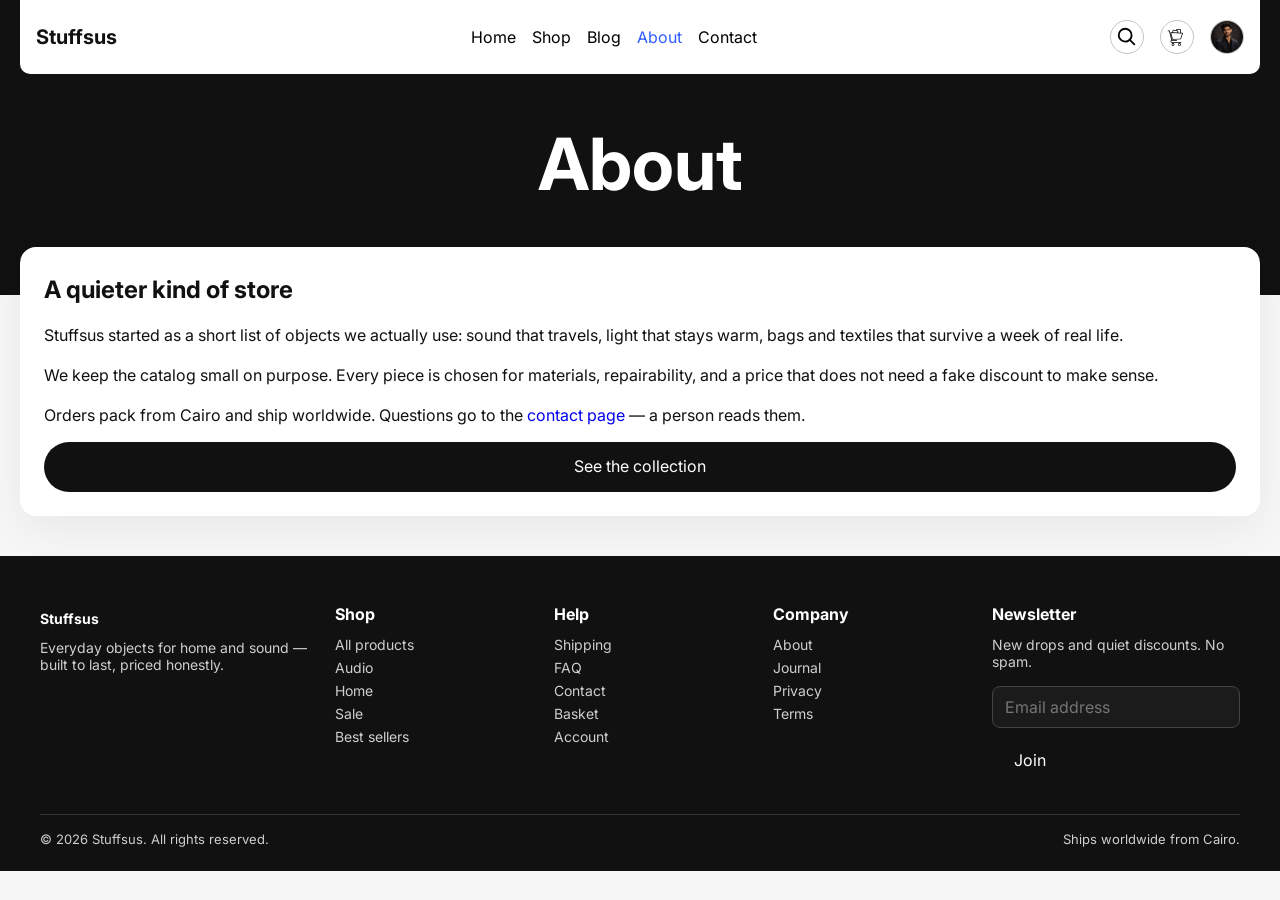
<file: about.html>
<!DOCTYPE html>
<html lang="en">
<head>
  <meta charset="UTF-8">
  <meta name="viewport" content="width=device-width, initial-scale=1.0">
  <title>About | Stuffsus</title>
  <link rel="stylesheet" href="src/css/main.css">
  <link rel="stylesheet" href="src/css/responsive.css">
</head>
<body data-page="about">
  <div id="site-header"></div>
  <main class="page-wrap">
    <article class="prose card">
      <h2>A quieter kind of store</h2>
      <p>Stuffsus started as a short list of objects we actually use: sound that travels, light that stays warm, bags and textiles that survive a week of real life.</p>
      <p>We keep the catalog small on purpose. Every piece is chosen for materials, repairability, and a price that does not need a fake discount to make sense.</p>
      <p>Orders pack from Cairo and ship worldwide. Questions go to the <a href="contact.html">contact page</a> — a person reads them.</p>
      <a class="btn" href="shop.html">See the collection</a>
    </article>
  </main>
  <div id="site-shell"></div>
  <script src="src/javascript/data.js"></script>
  <script src="src/javascript/store.js"></script>
</body>
</html>
</file>
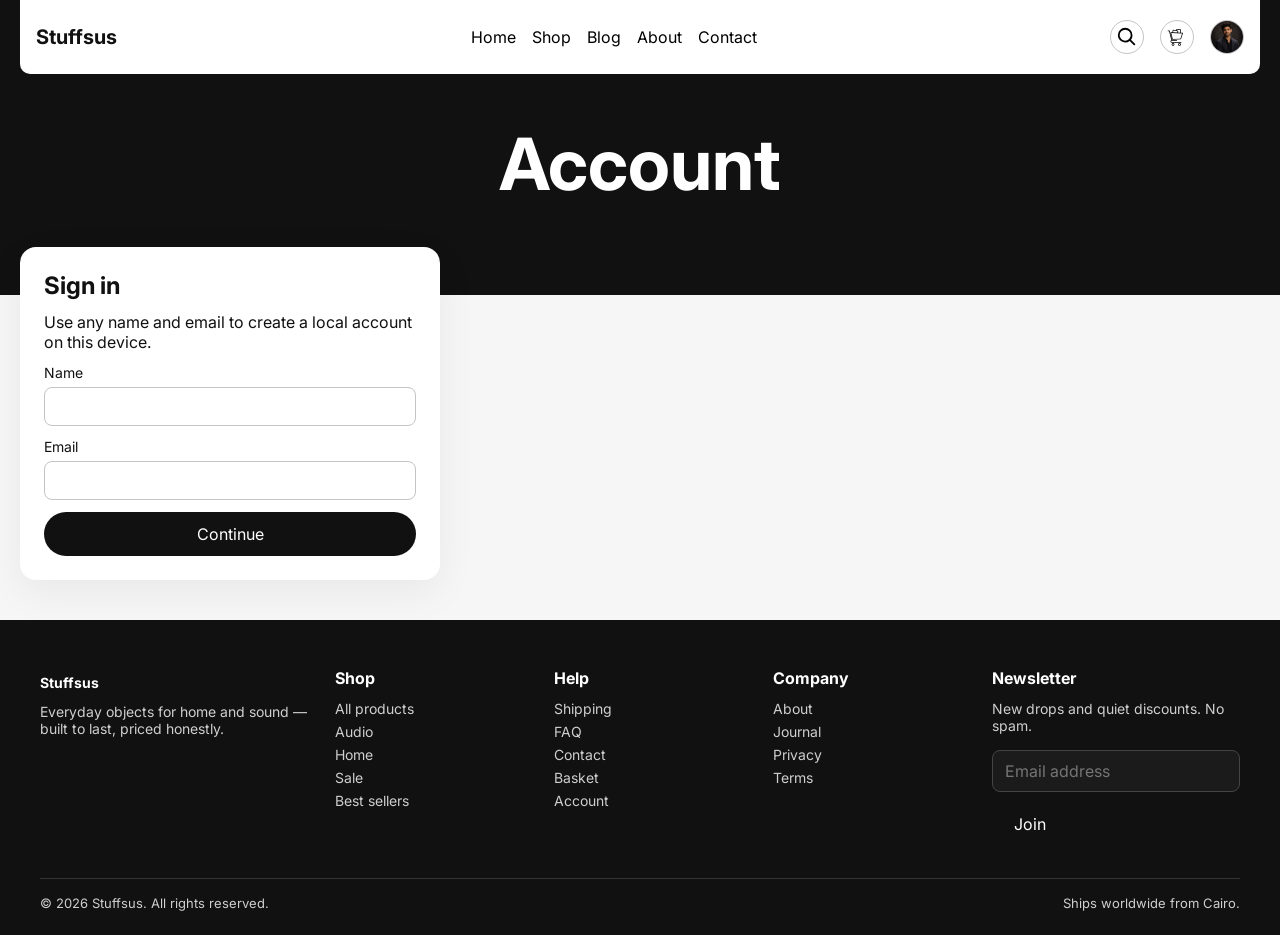
<file: account.html>
<!DOCTYPE html>
<html lang="en">
<head>
  <meta charset="UTF-8">
  <meta name="viewport" content="width=device-width, initial-scale=1.0">
  <title>Account | Stuffsus</title>
  <link rel="stylesheet" href="src/css/main.css">
  <link rel="stylesheet" href="src/css/responsive.css">
</head>
<body data-page="account">
  <div id="site-header"></div>
  <main class="page-wrap" id="accountPage"></main>
  <div id="site-shell"></div>
  <script src="src/javascript/data.js"></script>
  <script src="src/javascript/store.js"></script>
  <script src="src/javascript/pages.js"></script>
</body>
</html>
</file>
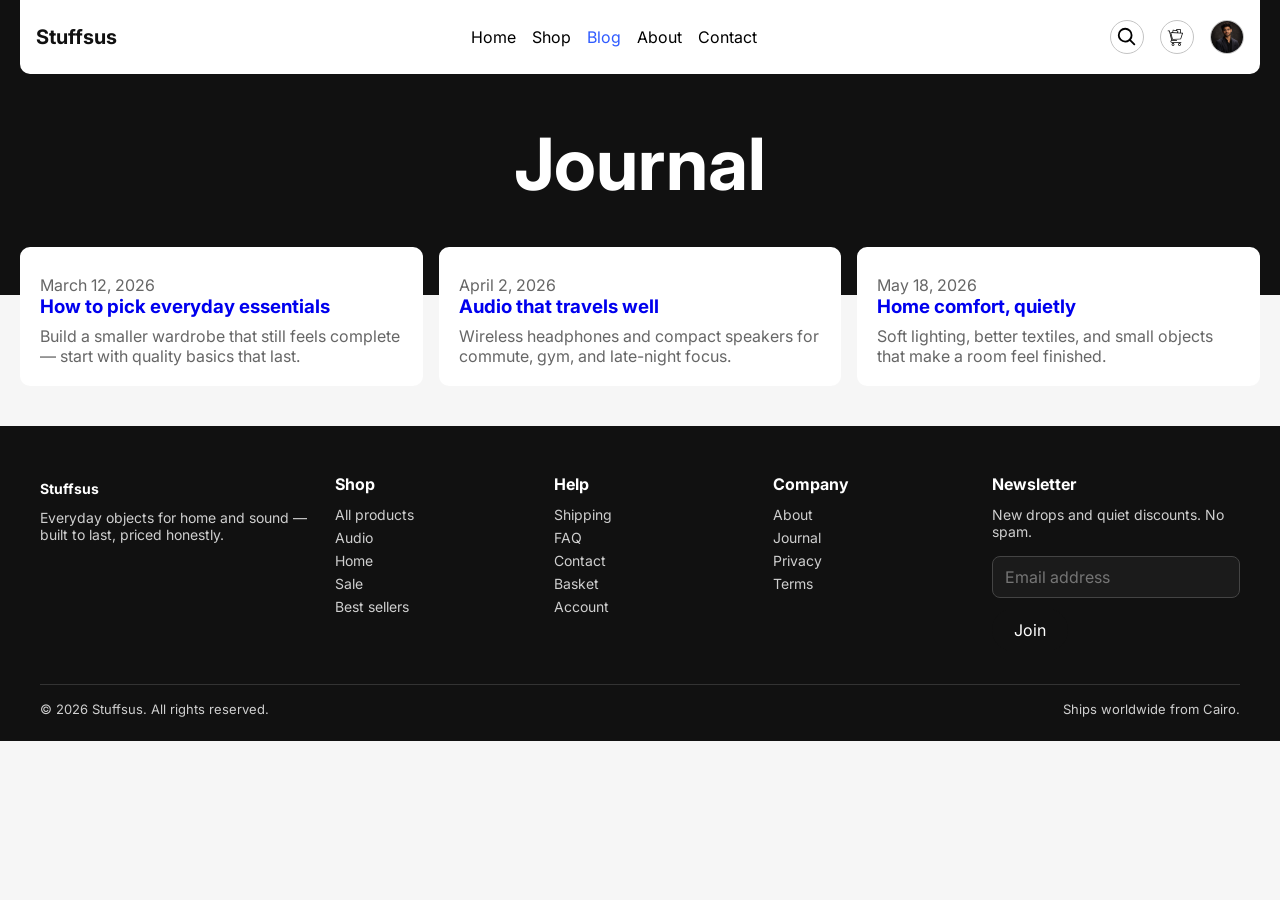
<file: blog.html>
<!DOCTYPE html>
<html lang="en">
<head>
  <meta charset="UTF-8">
  <meta name="viewport" content="width=device-width, initial-scale=1.0">
  <title>Journal | Stuffsus</title>
  <link rel="stylesheet" href="src/css/main.css">
  <link rel="stylesheet" href="src/css/responsive.css">
</head>
<body data-page="blog">
  <div id="site-header"></div>
  <main class="page-wrap" id="blogRoot"></main>
  <div id="site-shell"></div>
  <script src="src/javascript/data.js"></script>
  <script src="src/javascript/store.js"></script>
  <script src="src/javascript/pages.js"></script>
</body>
</html>
</file>
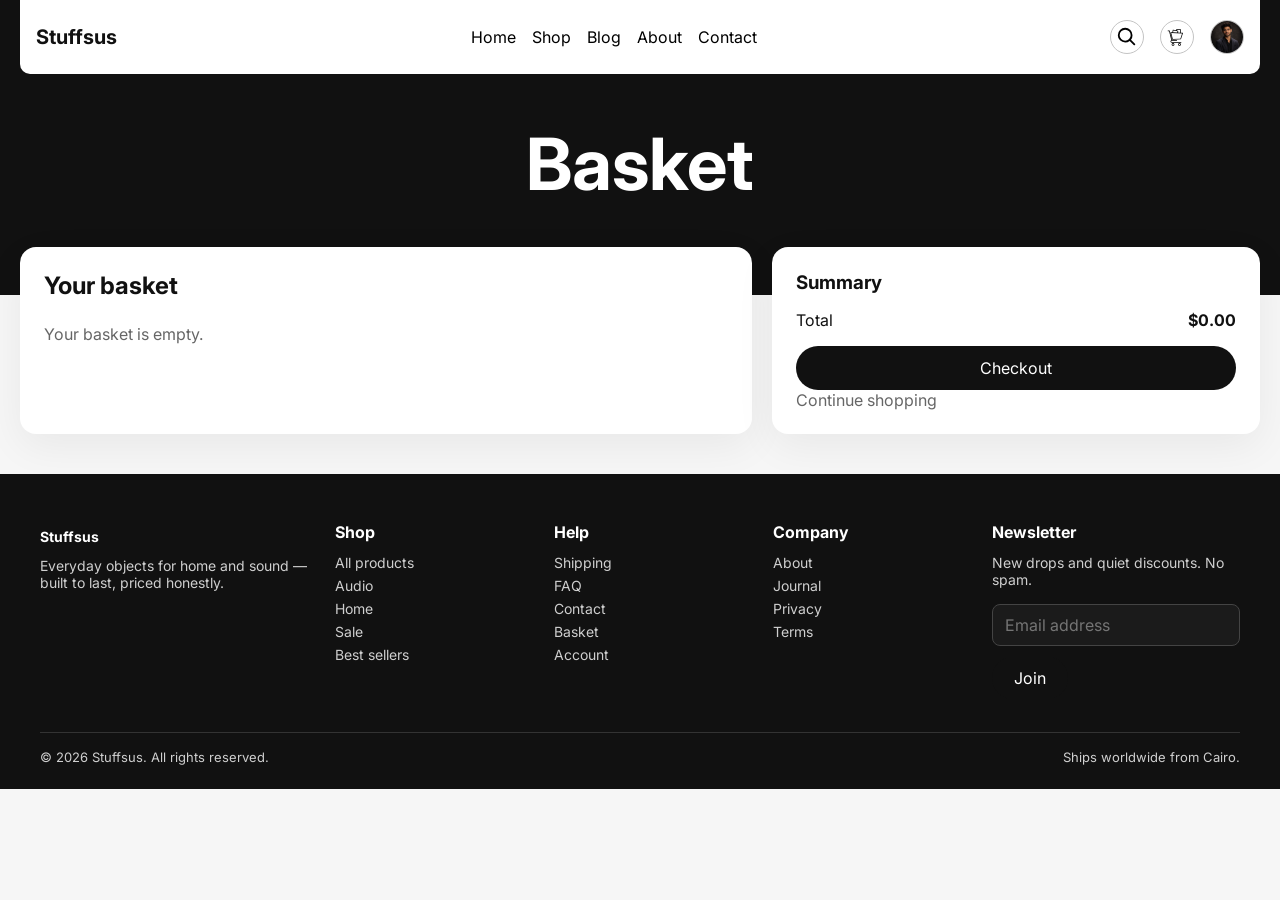
<file: cart.html>
<!DOCTYPE html>
<html lang="en">
<head>
  <meta charset="UTF-8">
  <meta name="viewport" content="width=device-width, initial-scale=1.0">
  <title>Basket | Stuffsus</title>
  <link rel="stylesheet" href="src/css/main.css">
  <link rel="stylesheet" href="src/css/responsive.css">
</head>
<body data-page="cart">
  <div id="site-header"></div>
  <main class="page-wrap">
    <div class="split">
      <div class="card">
        <h2>Your basket</h2>
        <div id="pageCart"></div>
      </div>
      <aside class="card">
        <h3>Summary</h3>
        <div class="steck tight"><span>Total</span><strong id="pageTotal">$0.00</strong></div>
        <button class="btn full" id="pageCheckout" type="button">Checkout</button>
        <a class="text-btn" href="shop.html">Continue shopping</a>
      </aside>
    </div>
  </main>
  <div id="site-shell"></div>
  <script src="src/javascript/data.js"></script>
  <script src="src/javascript/store.js"></script>
  <script src="src/javascript/pages.js"></script>
</body>
</html>
</file>
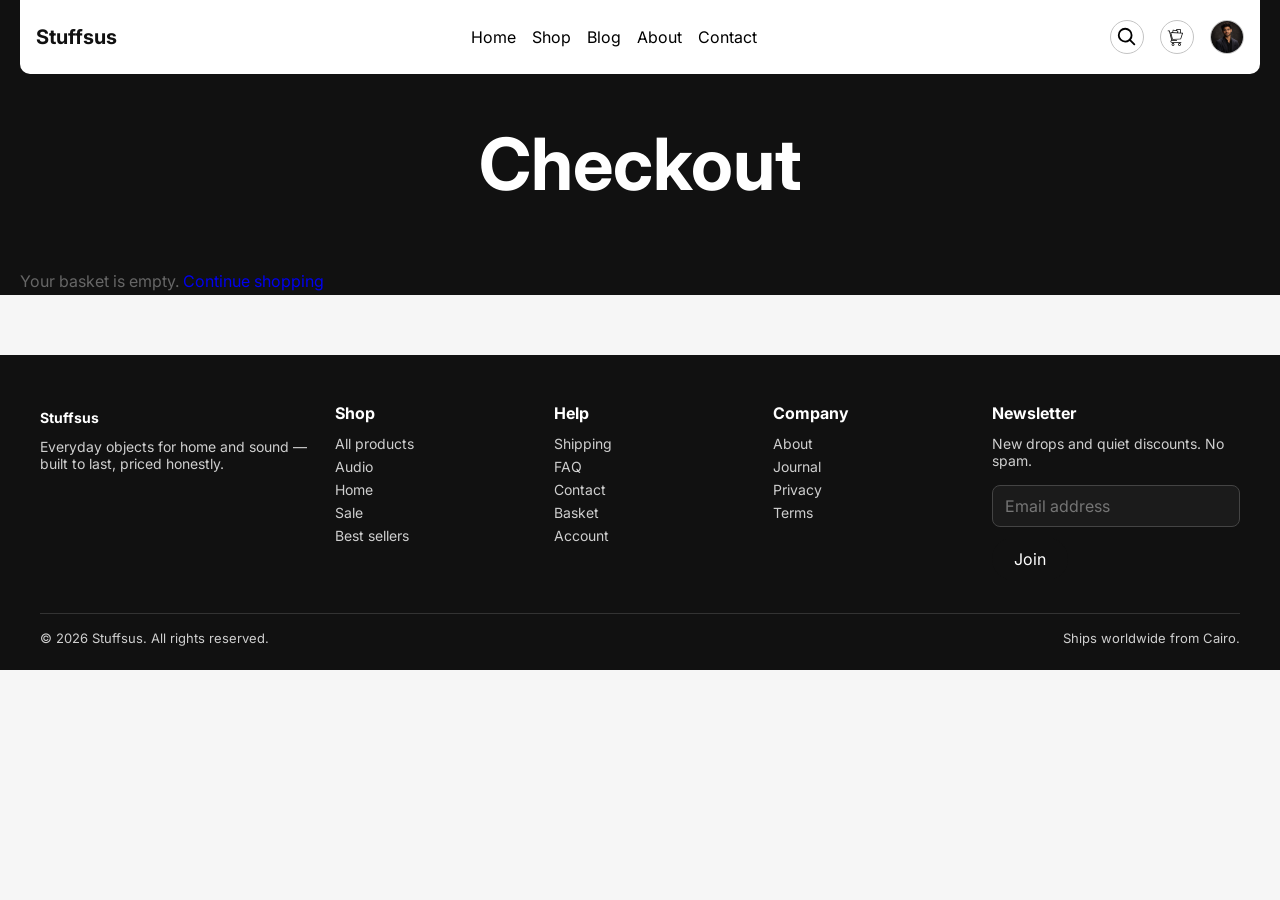
<file: checkout.html>
<!DOCTYPE html>
<html lang="en">
<head>
  <meta charset="UTF-8">
  <meta name="viewport" content="width=device-width, initial-scale=1.0">
  <title>Checkout | Stuffsus</title>
  <link rel="stylesheet" href="src/css/main.css">
  <link rel="stylesheet" href="src/css/responsive.css">
</head>
<body data-page="checkout">
  <div id="site-header"></div>
  <main class="page-wrap" id="checkoutBox"></main>
  <div id="site-shell"></div>
  <script src="src/javascript/data.js"></script>
  <script src="src/javascript/store.js"></script>
  <script src="src/javascript/pages.js"></script>
</body>
</html>
</file>
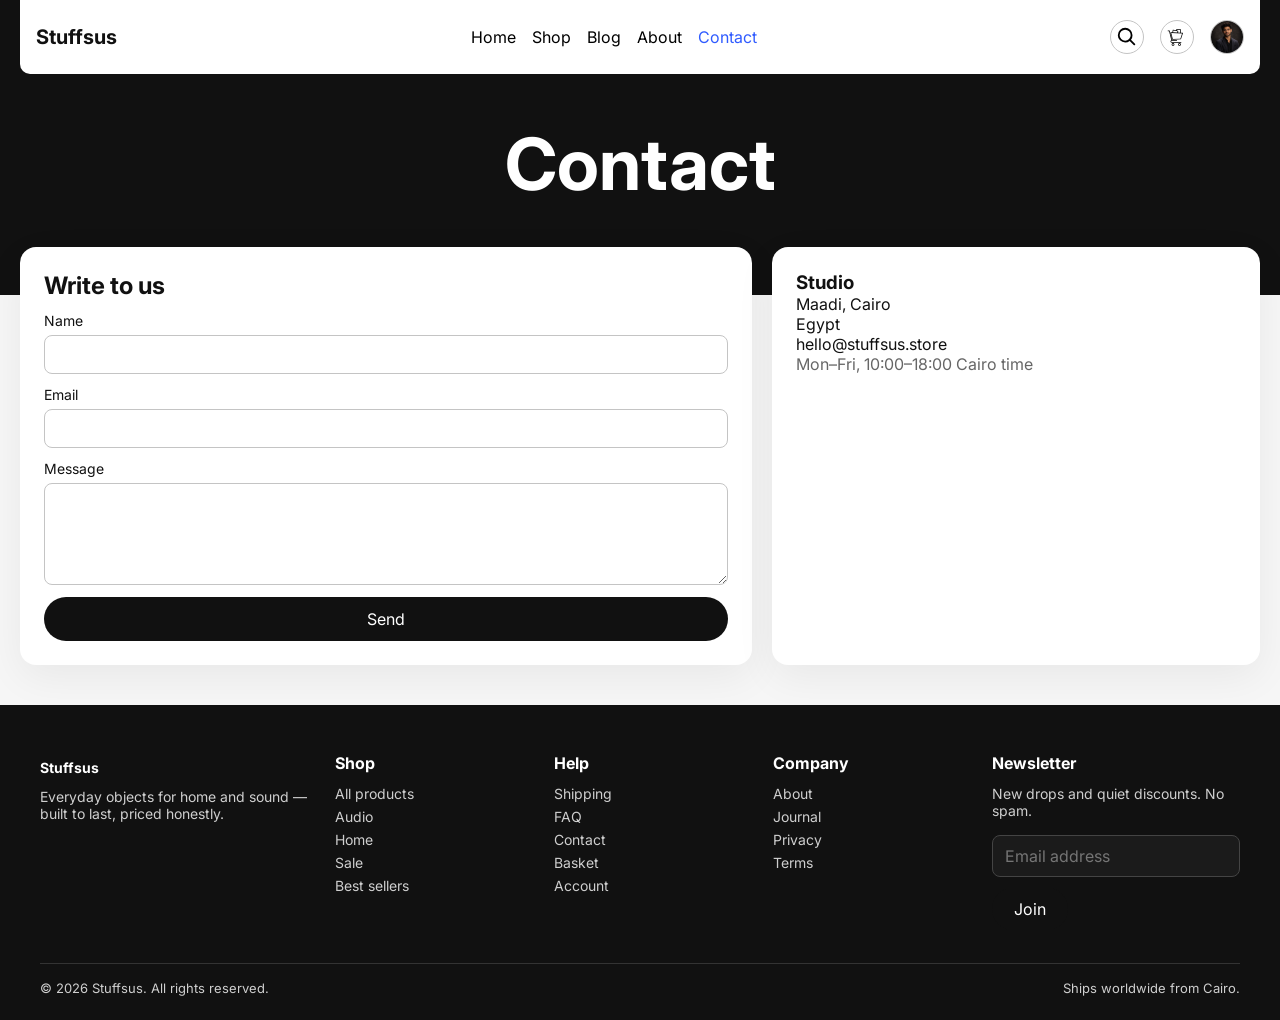
<file: contact.html>
<!DOCTYPE html>
<html lang="en">
<head>
  <meta charset="UTF-8">
  <meta name="viewport" content="width=device-width, initial-scale=1.0">
  <title>Contact | Stuffsus</title>
  <link rel="stylesheet" href="src/css/main.css">
  <link rel="stylesheet" href="src/css/responsive.css">
</head>
<body data-page="contact">
  <div id="site-header"></div>
  <main class="page-wrap">
    <div class="split">
      <form class="form card" id="contactForm">
        <h2>Write to us</h2>
        <label>Name<input name="name" required></label>
        <label>Email<input type="email" name="email" required></label>
        <label>Message<textarea name="message" rows="5" required></textarea></label>
        <button class="btn" type="submit">Send</button>
      </form>
      <aside class="card">
        <h3>Studio</h3>
        <p>Maadi, Cairo<br>Egypt</p>
        <p>hello@stuffsus.store</p>
        <p class="muted">Mon–Fri, 10:00–18:00 Cairo time</p>
      </aside>
    </div>
  </main>
  <div id="site-shell"></div>
  <script src="src/javascript/data.js"></script>
  <script src="src/javascript/store.js"></script>
</body>
</html>
</file>
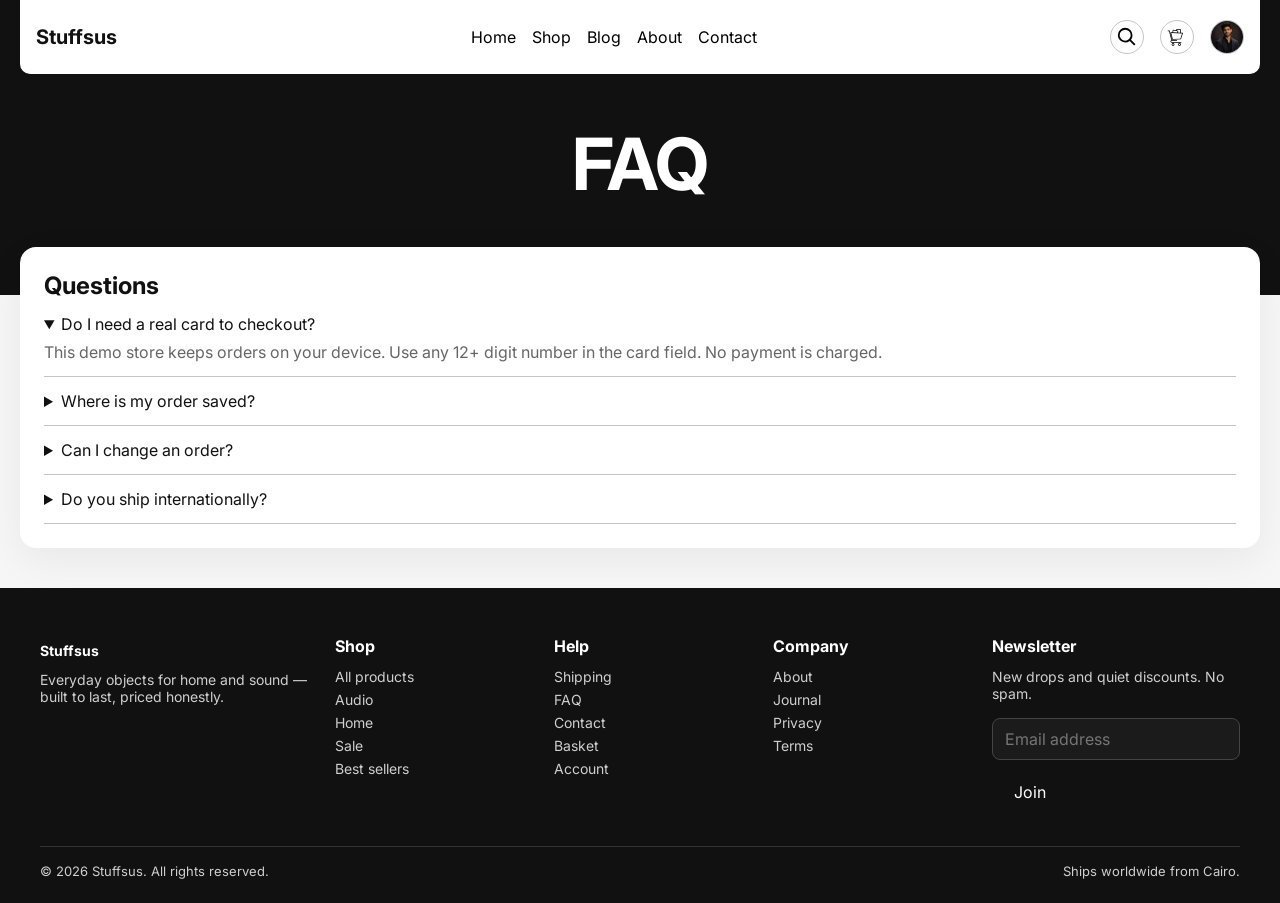
<file: faq.html>
<!DOCTYPE html>
<html lang="en">
<head>
  <meta charset="UTF-8">
  <meta name="viewport" content="width=device-width, initial-scale=1.0">
  <title>FAQ | Stuffsus</title>
  <link rel="stylesheet" href="src/css/main.css">
  <link rel="stylesheet" href="src/css/responsive.css">
</head>
<body data-page="faq">
  <div id="site-header"></div>
  <main class="page-wrap">
    <div class="card">
      <h2>Questions</h2>
      <details open>
        <summary>Do I need a real card to checkout?</summary>
        <p>This demo store keeps orders on your device. Use any 12+ digit number in the card field. No payment is charged.</p>
      </details>
      <details>
        <summary>Where is my order saved?</summary>
        <p>In this browser, under your account email. Clearing site data removes the basket and order history.</p>
      </details>
      <details>
        <summary>Can I change an order?</summary>
        <p>Write through the contact page with the order number from your account page.</p>
      </details>
      <details>
        <summary>Do you ship internationally?</summary>
        <p>Yes. See the <a href="shipping.html">shipping page</a> for timing.</p>
      </details>
    </div>
  </main>
  <div id="site-shell"></div>
  <script src="src/javascript/data.js"></script>
  <script src="src/javascript/store.js"></script>
</body>
</html>
</file>
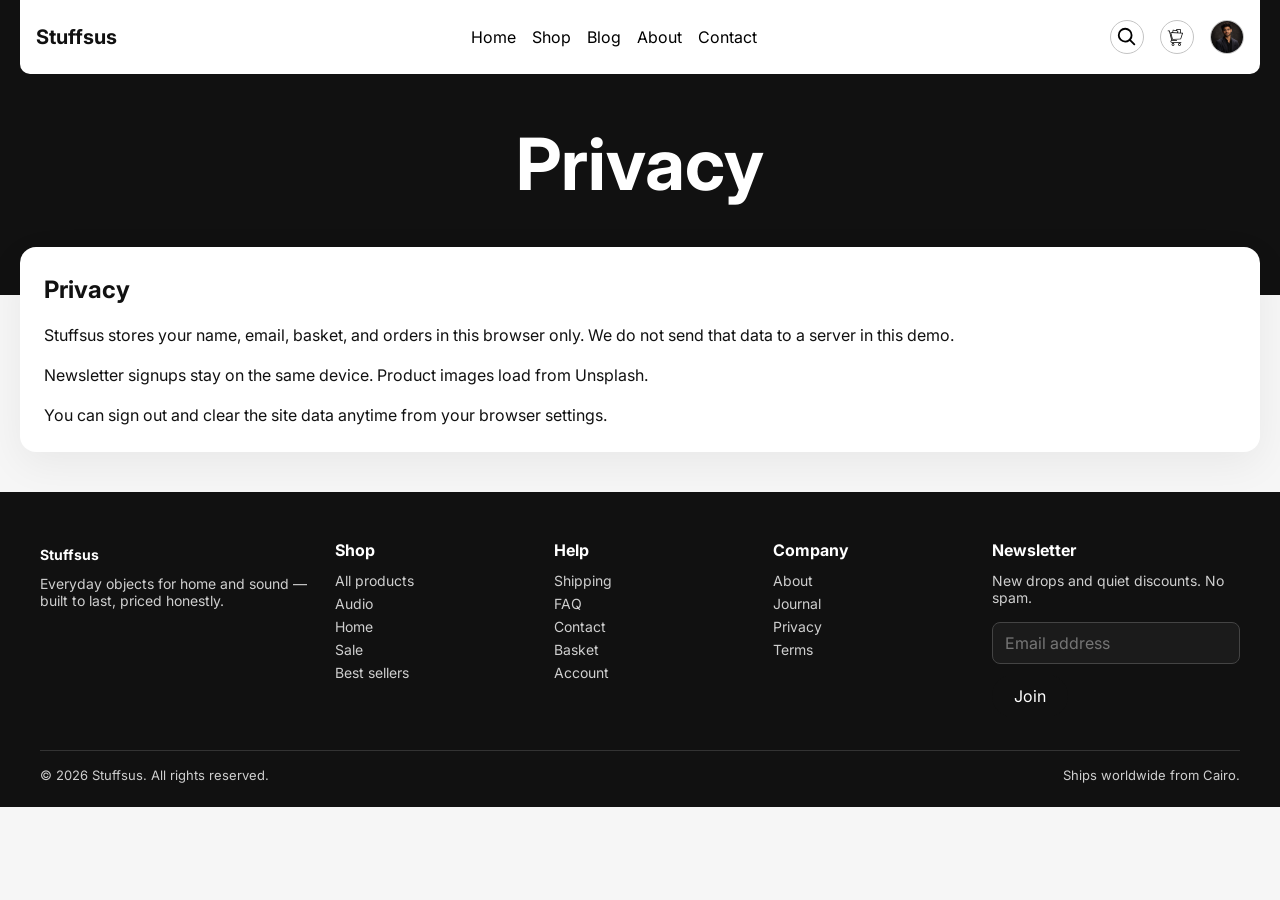
<file: privacy.html>
<!DOCTYPE html>
<html lang="en">
<head>
  <meta charset="UTF-8">
  <meta name="viewport" content="width=device-width, initial-scale=1.0">
  <title>Privacy | Stuffsus</title>
  <link rel="stylesheet" href="src/css/main.css">
  <link rel="stylesheet" href="src/css/responsive.css">
</head>
<body data-page="privacy">
  <div id="site-header"></div>
  <main class="page-wrap">
    <article class="prose card">
      <h2>Privacy</h2>
      <p>Stuffsus stores your name, email, basket, and orders in this browser only. We do not send that data to a server in this demo.</p>
      <p>Newsletter signups stay on the same device. Product images load from Unsplash.</p>
      <p>You can sign out and clear the site data anytime from your browser settings.</p>
    </article>
  </main>
  <div id="site-shell"></div>
  <script src="src/javascript/data.js"></script>
  <script src="src/javascript/store.js"></script>
</body>
</html>
</file>
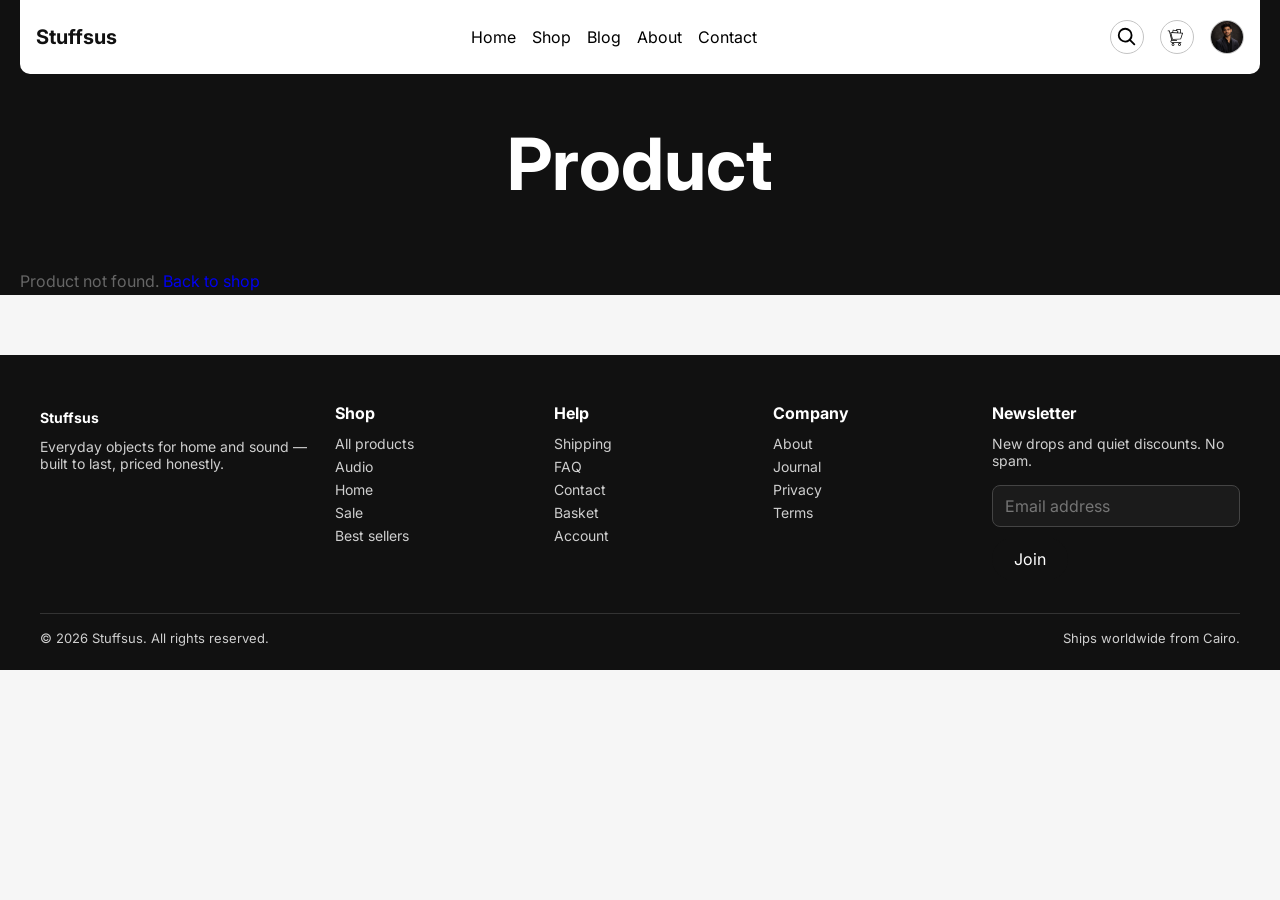
<file: product.html>
<!DOCTYPE html>
<html lang="en">
<head>
  <meta charset="UTF-8">
  <meta name="viewport" content="width=device-width, initial-scale=1.0">
  <title>Product | Stuffsus</title>
  <link rel="stylesheet" href="src/css/main.css">
  <link rel="stylesheet" href="src/css/responsive.css">
</head>
<body data-page="product">
  <div id="site-header"></div>
  <main class="page-wrap" id="productPage"></main>
  <div id="site-shell"></div>
  <script src="src/javascript/data.js"></script>
  <script src="src/javascript/store.js"></script>
  <script src="src/javascript/product-page.js"></script>
</body>
</html>
</file>
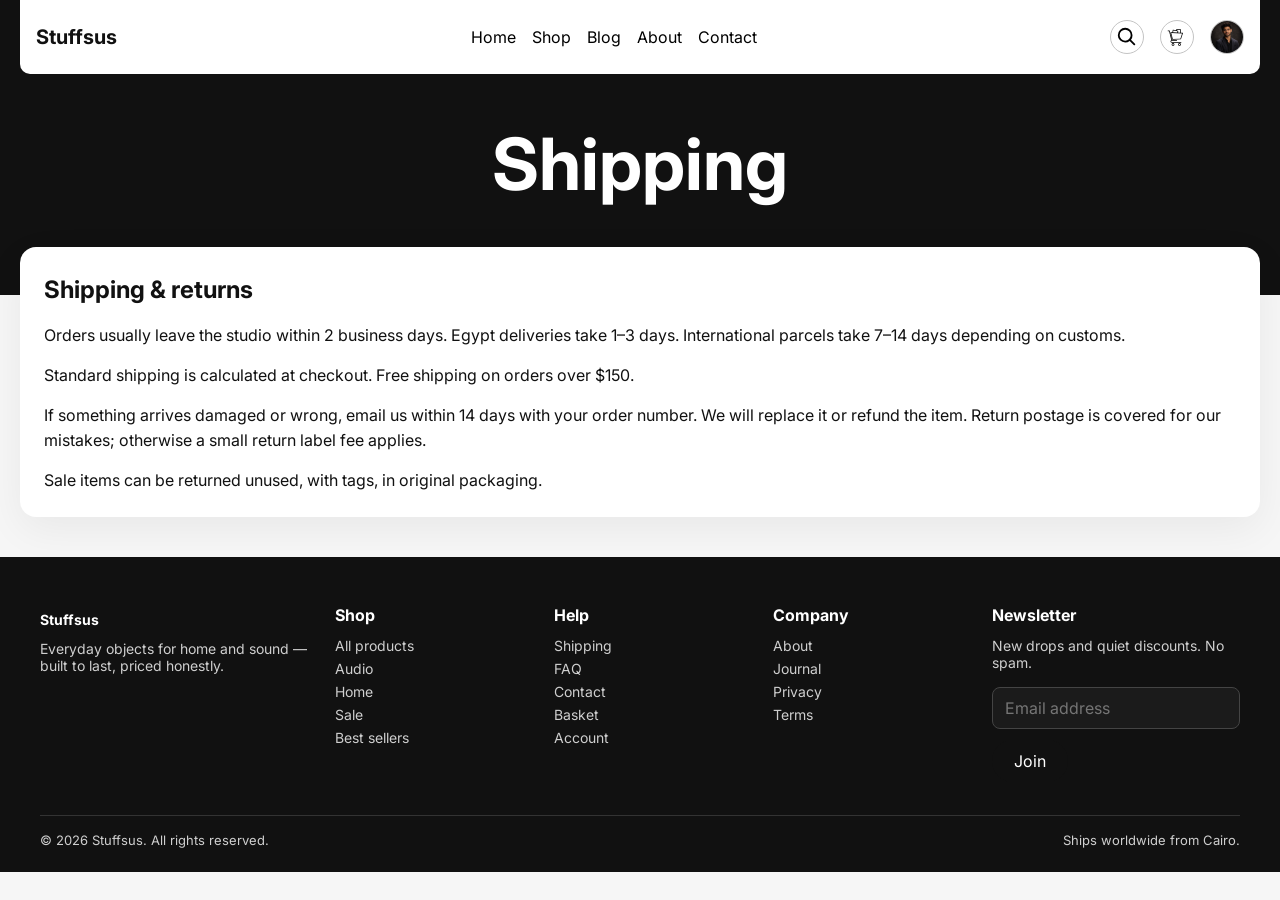
<file: shipping.html>
<!DOCTYPE html>
<html lang="en">
<head>
  <meta charset="UTF-8">
  <meta name="viewport" content="width=device-width, initial-scale=1.0">
  <title>Shipping | Stuffsus</title>
  <link rel="stylesheet" href="src/css/main.css">
  <link rel="stylesheet" href="src/css/responsive.css">
</head>
<body data-page="shipping">
  <div id="site-header"></div>
  <main class="page-wrap">
    <article class="prose card">
      <h2>Shipping & returns</h2>
      <p>Orders usually leave the studio within 2 business days. Egypt deliveries take 1–3 days. International parcels take 7–14 days depending on customs.</p>
      <p>Standard shipping is calculated at checkout. Free shipping on orders over $150.</p>
      <p>If something arrives damaged or wrong, email us within 14 days with your order number. We will replace it or refund the item. Return postage is covered for our mistakes; otherwise a small return label fee applies.</p>
      <p>Sale items can be returned unused, with tags, in original packaging.</p>
    </article>
  </main>
  <div id="site-shell"></div>
  <script src="src/javascript/data.js"></script>
  <script src="src/javascript/store.js"></script>
</body>
</html>
</file>
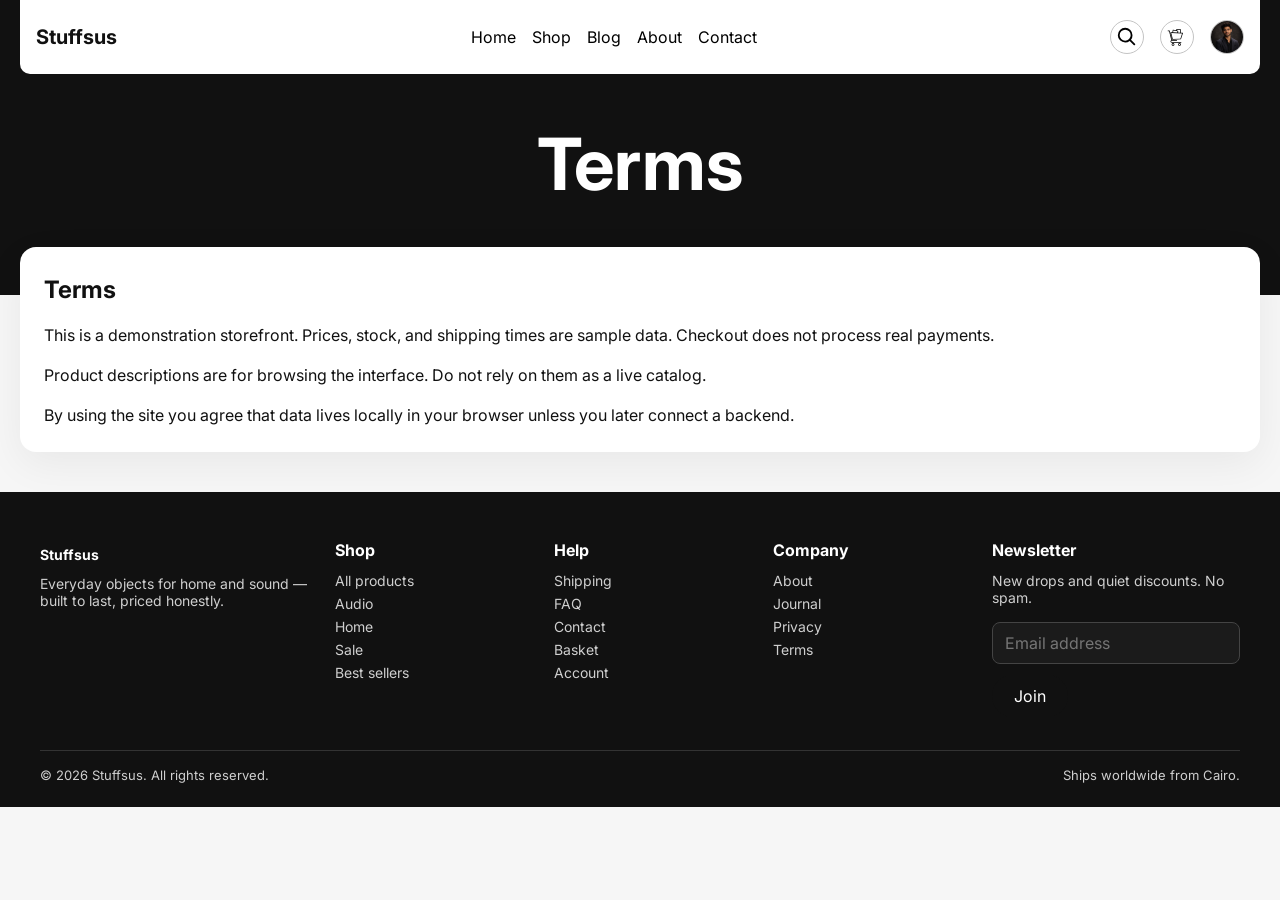
<file: terms.html>
<!DOCTYPE html>
<html lang="en">
<head>
  <meta charset="UTF-8">
  <meta name="viewport" content="width=device-width, initial-scale=1.0">
  <title>Terms | Stuffsus</title>
  <link rel="stylesheet" href="src/css/main.css">
  <link rel="stylesheet" href="src/css/responsive.css">
</head>
<body data-page="terms">
  <div id="site-header"></div>
  <main class="page-wrap">
    <article class="prose card">
      <h2>Terms</h2>
      <p>This is a demonstration storefront. Prices, stock, and shipping times are sample data. Checkout does not process real payments.</p>
      <p>Product descriptions are for browsing the interface. Do not rely on them as a live catalog.</p>
      <p>By using the site you agree that data lives locally in your browser unless you later connect a backend.</p>
    </article>
  </main>
  <div id="site-shell"></div>
  <script src="src/javascript/data.js"></script>
  <script src="src/javascript/store.js"></script>
</body>
</html>
</file>
<file: src/css/main.css>
@import url("https://fonts.googleapis.com/css2?family=Inter:ital,opsz,wght@0,14..32,100..900;1,14..32,100..900&display=swap");

* {
  margin: 0;
  padding: 0;
  box-sizing: border-box;
  text-decoration: none;
  font-family: "Inter", sans-serif;
}

:root {
  --size-svg: 24px;
  --p-size-xl: 20px 16px;
  --gap: 16px;
  --border: 1px solid rgb(196, 196, 196);
  --radius: 10px;
  --ink: #111;
  --muted: #666;
}

html {
  scroll-behavior: smooth;
}

body {
  color: var(--ink);
  background: #f6f6f6;
}

button,
input,
select {
  font: inherit;
}

.steck {
  display: flex;
  justify-content: space-between;
  align-items: center;
}

.navbar {
  padding: var(--p-size-xl);
  margin: 0 20px;
  background: white;
  position: fixed;
  left: 0;
  right: 0;
  top: 0;
  z-index: 20;
  border-radius: 0 0 10px 10px;
}

.navbar.scrolled {
  box-shadow: 0 8px 24px rgba(0, 0, 0, 0.08);
}

.brand {
  font-size: 20px;
  font-weight: 700;
  color: var(--ink);
}

.nav-links {
  gap: var(--gap);
  list-style: none;
}

.nav-links a {
  color: black;
  transition: 0.3s color;
}

.nav-links a:hover {
  color: #2f5bff;
}

.nav_icon {
  gap: var(--gap);
}

.icon-btn,
.account_img {
  width: 34px;
  height: 34px;
  border-radius: 50px;
  border: var(--border);
  background: white;
  padding: 5px;
  cursor: pointer;
  position: relative;
  overflow: visible;
}

.icon-btn img {
  width: 100%;
  height: 100%;
  display: block;
}

.account_img {
  padding: 0;
  overflow: hidden;
}

.account_img img {
  width: 100%;
  height: 100%;
  object-fit: cover;
  display: block;
}

.badge {
  position: absolute;
  top: -6px;
  right: -6px;
  min-width: 18px;
  height: 18px;
  border-radius: 99px;
  background: #111;
  color: white;
  font-size: 11px;
  display: grid;
  place-items: center;
  padding: 0 4px;
}

.hero-section {
  width: 100%;
  height: 520px;
  overflow: hidden;
  background-image: linear-gradient(rgba(0, 0, 0, 0.25), rgba(0, 0, 0, 0.35)),
    url(../../public/image/backgorund-heros.webp);
  background-size: cover;
  background-position: center;
  display: grid;
  place-items: center;
  text-align: center;
  color: white;
}

.hero-copy p {
  letter-spacing: 0.12em;
  text-transform: uppercase;
  font-size: 12px;
}

.hero-copy h1 {
  font-size: clamp(64px, 14vw, 160px);
  line-height: 0.9;
  margin: 8px 0 24px;
}

.btn {
  display: inline-flex;
  align-items: center;
  justify-content: center;
  background: #111;
  color: white;
  border: none;
  border-radius: 50px;
  padding: 12px 22px;
  cursor: pointer;
}

.btn.full {
  width: 100%;
}

.section-category {
  margin: 0 20px;
  background: white;
  position: relative;
  top: -60px;
  box-shadow: 0px -0.5px 61px rgb(82, 82, 82);
  border-radius: 10px 10px 0 0;
  padding-bottom: 48px;
}

.subtitle {
  padding: var(--p-size-xl);
  gap: 20px;
}

.subtitle .btn {
  width: auto;
  align-self: flex-start;
  flex-shrink: 0;
}

.search {
  padding: 4px 5px;
  border-radius: 50px;
  gap: 10px;
  border: var(--border);
  background: white;
}

.search button {
  background: rgb(0, 0, 0);
  color: white;
  border: none;
  border-radius: 50px;
  padding: 10px 20px;
  cursor: pointer;
}

.search input {
  border: none;
  outline: none;
  width: min(440px, 42vw);
  background: transparent;
}

.search img {
  width: 32px;
  height: 32px;
  padding: 5px;
}

.section-cate {
  display: grid;
  grid-template-columns: 220px 1fr;
  gap: 24px;
  padding: 0 20px 20px;
}

.edit-category h3 {
  margin-bottom: 12px;
}

.category-list {
  display: grid;
  gap: 8px;
}

.category-chip {
  display: flex;
  align-items: center;
  gap: 10px;
  width: 100%;
  border: var(--border);
  background: white;
  border-radius: 12px;
  padding: 10px 12px;
  cursor: pointer;
  text-align: left;
}

.category-chip img {
  width: 22px;
  height: 22px;
}

.category-chip.active {
  background: #111;
  color: white;
  border-color: #111;
}

.shop-toolbar {
  margin-bottom: 16px;
}

.shop-toolbar p,
.muted,
.stock {
  color: var(--muted);
}

select {
  border: var(--border);
  border-radius: 8px;
  padding: 8px 10px;
  background: white;
}

.product-grid {
  display: grid;
  grid-template-columns: repeat(auto-fill, minmax(220px, 1fr));
  gap: 18px;
}

.product {
  border: var(--border);
  border-radius: 14px;
  overflow: hidden;
  background: white;
}

.product-media {
  width: 100%;
  height: 220px;
  border: none;
  background: #f3f3f3;
  cursor: pointer;
  position: relative;
  padding: 0;
}

.product-media img {
  width: 100%;
  height: 100%;
  object-fit: cover;
  display: block;
}

.pill {
  position: absolute;
  top: 10px;
  left: 10px;
  background: #111;
  color: white;
  font-size: 12px;
  padding: 4px 8px;
  border-radius: 99px;
}

.pill.muted {
  background: white;
  color: #111;
}

.prices {
  display: flex;
  justify-content: space-between;
  align-items: center;
  padding: 12px;
  gap: 8px;
}

.prices h6 {
  font-size: 14px;
  margin-bottom: 4px;
}

.prices s {
  color: #999;
  font-weight: 400;
  font-size: 12px;
}

.icon-btn.add {
  flex-shrink: 0;
}

.empty {
  color: var(--muted);
  padding: 24px 0;
}

.prices h6 a,
.cart-row h6 a {
  color: inherit;
}

.page-hero {
  padding: 120px 20px 88px;
  background: #111;
  color: white;
  text-align: center;
}

.page-hero h1 {
  font-size: clamp(36px, 7vw, 72px);
}

.page-wrap {
  margin: -48px 20px 40px;
  position: relative;
  z-index: 1;
}

.pad {
  padding: 0 20px 28px;
}

.pad h3 {
  margin-bottom: 16px;
}

.home-cats {
  display: grid;
  grid-template-columns: repeat(4, 1fr);
  gap: 12px;
  padding: 0 20px 28px;
}

.home-cat {
  border: var(--border);
  border-radius: 12px;
  padding: 22px 16px;
  color: var(--ink);
  font-weight: 600;
  text-align: center;
}

.home-cat:hover {
  background: #111;
  color: white;
}

.btn.ghost {
  background: white;
  color: #111;
  border: var(--border);
}

.nav-links a.active {
  color: #2f5bff;
}

.menu-btn {
  display: none;
}

.card {
  background: white;
  border-radius: 16px;
  padding: 24px;
  box-shadow: 0 12px 40px rgba(0, 0, 0, 0.06);
}

.card.narrow {
  max-width: 420px;
}

.split {
  display: grid;
  grid-template-columns: 1.2fr 0.8fr;
  gap: 20px;
}

.tight {
  margin: 16px 0;
}

.banner {
  background: #111;
  color: white;
  padding: 12px 16px;
  border-radius: 10px;
  margin-bottom: 16px;
}

.detail-grid {
  display: grid;
  grid-template-columns: 1fr 1fr;
  gap: 24px;
  background: white;
  border-radius: 16px;
  overflow: hidden;
  margin-bottom: 32px;
}

.detail-grid img {
  width: 100%;
  height: 100%;
  min-height: 360px;
  object-fit: cover;
}

.detail-grid > div {
  padding: 28px;
  display: grid;
  align-content: start;
  gap: 12px;
}

.price-lg {
  font-size: 28px;
}

.detail-actions {
  display: flex;
  gap: 12px;
  align-items: center;
  flex-wrap: wrap;
}

.detail-actions input {
  width: 72px;
  border: var(--border);
  border-radius: 8px;
  padding: 10px;
}

.related-title {
  margin: 8px 0 16px;
}

.prose {
  display: grid;
  gap: 14px;
  line-height: 1.6;
}

.form textarea {
  border: var(--border);
  border-radius: 8px;
  padding: 10px 12px;
  resize: vertical;
}

details {
  padding: 14px 0;
  border-bottom: var(--border);
}

details p {
  margin-top: 8px;
  color: var(--muted);
}

.blog-section {
  margin: 0 20px 40px;
}

.blog-section h2 {
  margin-bottom: 16px;
}

.blog-grid {
  display: grid;
  grid-template-columns: repeat(3, 1fr);
  gap: 16px;
}

.blog-card {
  background: white;
  border-radius: var(--radius);
  padding: 20px;
}

.blog-card p {
  color: var(--muted);
  margin-top: 8px;
}

.site-footer {
  background: #111;
  color: #cfcfcf;
  margin: 0;
  padding: 48px 40px 24px;
  border-radius: 0;
}

.footer-grid {
  display: grid;
  grid-template-columns: 1.4fr 1fr 1fr 1fr 1.3fr;
  gap: 28px;
  margin-bottom: 32px;
}

.footer-grid h4,
.footer-grid .brand {
  color: white;
  margin-bottom: 12px;
  display: block;
}

.footer-grid a,
.footer-grid p {
  display: block;
  color: #cfcfcf;
  margin: 6px 0;
  font-size: 14px;
}

.footer-grid a:hover {
  color: white;
}

.footer-news input {
  width: 100%;
  border: 1px solid #444;
  background: #1b1b1b;
  color: white;
  border-radius: 8px;
  padding: 10px 12px;
  margin: 10px 0;
}

.footer-bar {
  border-top: 1px solid #333;
  padding-top: 16px;
  font-size: 13px;
}

.drawer:not(.open) {
  pointer-events: none;
}

[hidden] {
  display: none !important;
}

.overlay {
  position: fixed;
  inset: 0;
  background: rgba(0, 0, 0, 0.35);
  z-index: 30;
}

.drawer {
  position: fixed;
  top: 0;
  right: 0;
  width: min(420px, 100%);
  height: 100%;
  background: white;
  z-index: 40;
  transform: translateX(100%);
  transition: 0.25s transform;
  display: flex;
  flex-direction: column;
  padding: 20px;
}

.drawer.open {
  transform: none;
}

.drawer-head {
  margin-bottom: 16px;
}

.text-btn {
  border: none;
  background: none;
  cursor: pointer;
  color: var(--muted);
}

.cart-items {
  flex: 1;
  overflow: auto;
}

.cart-row {
  display: grid;
  grid-template-columns: 72px 1fr auto;
  gap: 12px;
  padding: 12px 0;
  border-bottom: var(--border);
}

.cart-row img {
  width: 72px;
  height: 72px;
  object-fit: cover;
  border-radius: 8px;
}

.qty {
  display: flex;
  align-items: center;
  gap: 8px;
  margin-top: 8px;
}

.qty button {
  width: 28px;
  height: 28px;
  border-radius: 50%;
  border: var(--border);
  background: white;
  cursor: pointer;
}

.cart-foot {
  padding-top: 16px;
  display: grid;
  gap: 12px;
}

.form {
  display: grid;
  gap: 12px;
}

.form label {
  display: grid;
  gap: 6px;
  font-size: 14px;
}

.form input {
  border: var(--border);
  border-radius: 8px;
  padding: 10px 12px;
}

.order {
  display: flex;
  justify-content: space-between;
  padding: 8px 0;
  border-bottom: var(--border);
}

.modal {
  border: none;
  padding: 0;
  background: transparent;
  max-width: 820px;
  width: calc(100% - 32px);
}

.modal::backdrop {
  background: rgba(0, 0, 0, 0.45);
}

.modal-card {
  background: white;
  border-radius: 16px;
  overflow: hidden;
  display: grid;
  grid-template-columns: 1fr 1fr;
}

.modal-card img {
  width: 100%;
  height: 100%;
  object-fit: cover;
  min-height: 280px;
}

.modal-card > div {
  padding: 20px;
  display: grid;
  gap: 10px;
  align-content: start;
}

.toast {
  position: fixed;
  bottom: 20px;
  left: 50%;
  transform: translateX(-50%);
  background: #111;
  color: white;
  padding: 10px 16px;
  border-radius: 999px;
  z-index: 50;
}
</file>
<file: src/css/responsive.css>
@media (max-width: 1024px) {
	.section-cate,
	.split,
	.detail-grid,
	.footer-grid,
	.home-cats {
		grid-template-columns: 1fr;
	}

	.category-list {
		grid-template-columns: repeat(auto-fit, minmax(140px, 1fr));
	}

	.blog-grid {
		grid-template-columns: 1fr;
	}
}

@media (max-width: 768px) {
	.navbar {
		margin: 0;
		border-radius: 0;
	}

	.menu-btn {
		display: grid;
		place-items: center;
	}

	.nav-links {
		display: none;
		position: absolute;
		top: 64px;
		left: 12px;
		right: 12px;
		background: white;
		border-radius: 12px;
		padding: 12px;
		flex-direction: column;
		align-items: stretch;
		gap: 12px;
		box-shadow: 0 12px 30px rgba(0, 0, 0, 0.12);
	}

	.nav-links.open {
		display: flex;
	}

	.subtitle {
		flex-direction: column;
		align-items: stretch;
	}

	.search input {
		width: 100%;
	}

	.section-category,
	.page-wrap,
	.blog-section {
		margin-left: 0;
		margin-right: 0;
		border-radius: 16px 16px 0 0;
	}

	.hero-section {
		height: 380px;
	}

	.site-footer {
		padding: 32px 16px 20px;
	}
}
</file>
